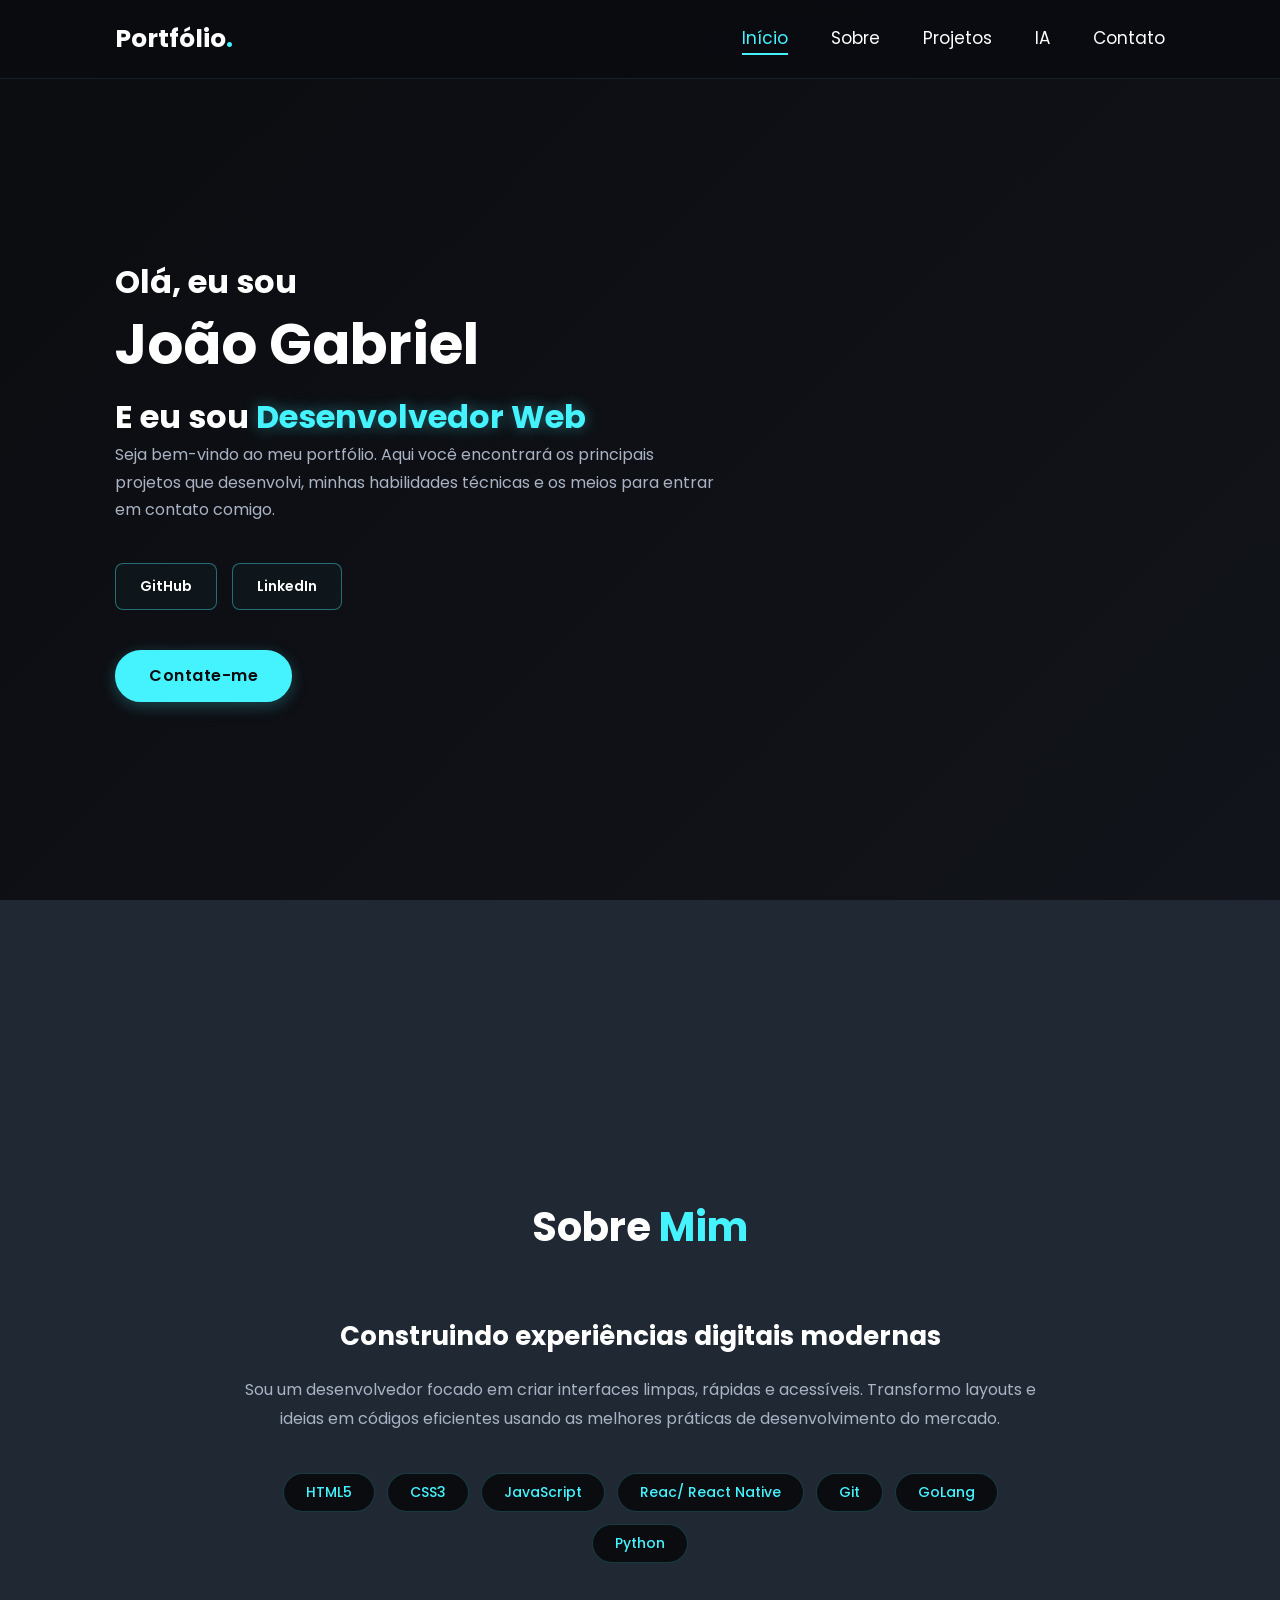
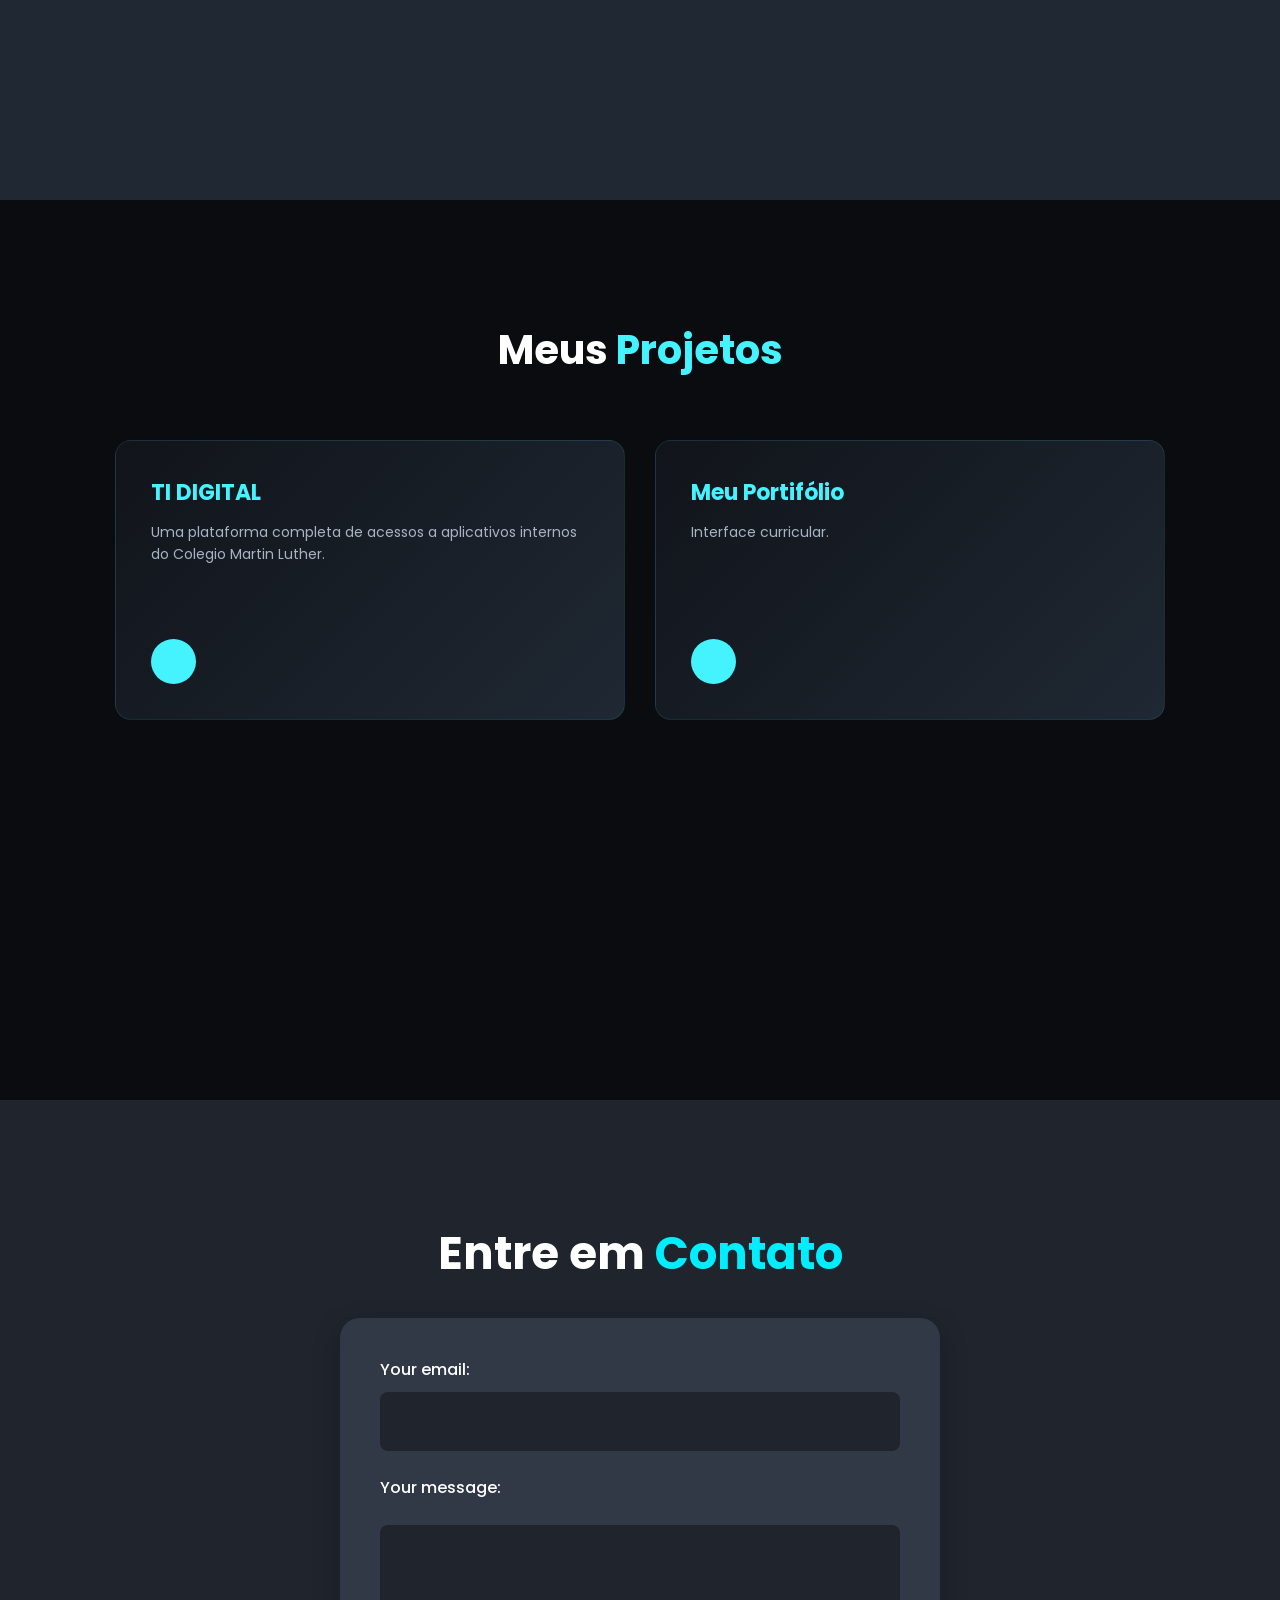
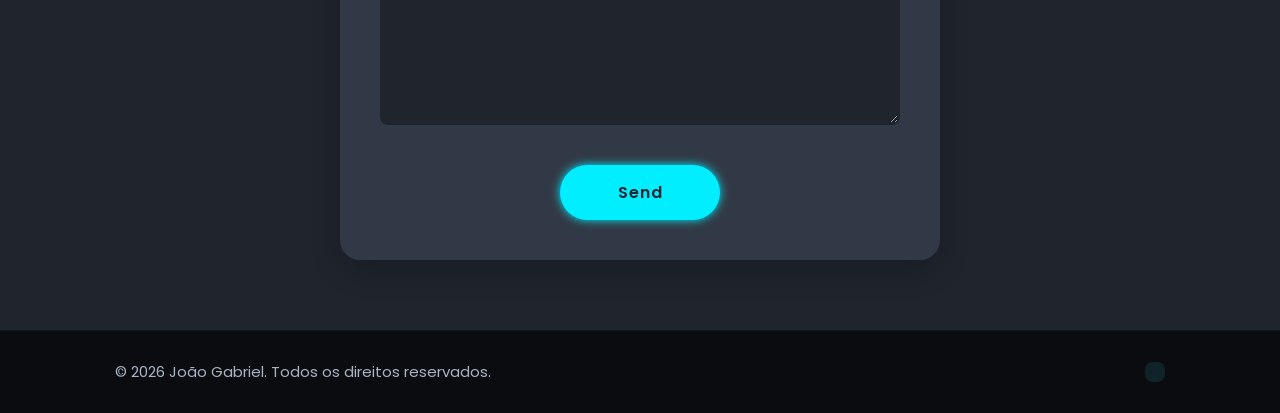
<file: index.html>
<!DOCTYPE html>
<html lang="pt-BR">

<head>
    <meta charset="UTF-8">
    <meta name="viewport" content="width=device-width, initial-scale=1.0">
    <title>João Gabriel | Portifólio</title>
    <!-- Google Fonts (Corrigido para carregar a fonte Poppins) -->
    <link rel="preconnect" href="https://fonts.googleapis.com">
    <link rel="preconnect" href="https://fonts.gstatic.com" crossorigin>
    <link href="https://fonts.googleapis.com/css2?family=Poppins:wght@400;500;600;700&display=swap" rel="stylesheet">

    <!-- Ícones (CDN oficial do Font Awesome para ativar os ícones das redes e botões) -->
    <!-- <link rel="stylesheet" href="https://cloudflare.com"> -->
    <link rel="stylesheet" href="style.css">
</head>

<body>

    <!-- CABEÇALHO -->
    <header class="header">
        <a href="#" class="logo">Portfólio<span>.</span></a>
        <nav class="navbar">
            <a href="index.html" class="active">Início</a>
            <a href="#sobre">Sobre</a>
            <a href="#projetos">Projetos</a>
            <a href="ia.html">IA</a>
            <a href="#contato">Contato</a>
        </nav>
    </header>

    <!-- SEÇÃO HOME -->
    <section class="home" id="home">
        <div class="home-content">
            <h3>Olá, eu sou</h3>
            <h1>João Gabriel</h1>
            <h3>E eu sou <span class="text-blue">Desenvolvedor Web</span></h3>
            <p>Seja bem-vindo ao meu portfólio. Aqui você encontrará os principais projetos que desenvolvi, minhas
                habilidades técnicas e os meios para entrar em contato comigo.</p>

            <!-- Links Rápidos / Redes Sociais -->
            <div class="social-media">
                <a href="https://github.com" target="_blank" rel="noopener"><i class="fab fa-github"></i> GitHub</a>
                <a href="https://linkedin.com" target="_blank" rel="noopener"><i class="fab fa-linkedin"></i>
                    LinkedIn</a>
            </div>

            <a href="#contato" class="btn">Contate-me</a>
        </div>
    </section>

    <!-- SEÇÃO SOBRE -->
    <section class="sobre" id="sobre">
        <div class="sobre-content">
            <h2 class="heading">Sobre <span>Mim</span></h2>
            <h3>Construindo experiências digitais modernas</h3>
            <p>Sou um desenvolvedor focado em criar interfaces limpas, rápidas e acessíveis. Transformo layouts e ideias
                em códigos eficientes usando as melhores práticas de desenvolvimento do mercado.</p>

            <div class="skills">
                <span class="skill-badge">HTML5</span>
                <span class="skill-badge">CSS3</span>
                <span class="skill-badge">JavaScript</span>
                <span class="skill-badge">Reac/ React Native</span>
                <span class="skill-badge">Git</span>
                <span class="skill-badge">GoLang</span>
                <span class="skill-badge">Python</span>
            </div>
        </div>
    </section>

    <!-- SEÇÃO PROJETOS -->
    <section class="projetos" id="projetos">
        <h2 class="heading">Meus <span>Projetos</span></h2>

        <div class="projetos-container">
            <!-- Projeto 1 -->
            <div class="projeto-box">
                <div class="projeto-layer">
                    <div class="info-top">
                        <h4>TI DIGITAL</h4>
                        <p>Uma plataforma completa de acessos a aplicativos internos do Colegio Martin Luther.</p>
                    </div>
                    <!-- Alterado: Substituída a bola pelo botão "Veja o projeto" -->
                    <a href="https://github.com/jotagerochaa/TI-DIGITAL" class="btn-projeto" target="_blank"
                        rel="noopener" aria-label="Ver projeto TI DIGITAL"> <i class="fas fa-external-link-alt"></i></a>
                </div>
            </div>

            <!-- Projeto 2 -->
            <div class="projeto-box">
                <div class="projeto-layer">
                    <div class="info-top">
                        <h4>Meu Portifólio</h4>
                        <p>Interface curricular.</p>
                    </div>
                    <!-- Alterado: Substituída a bola pelo botão "Veja o projeto" -->
                    <a href="https://github.com/jotagerochaa/meublog" class="btn-projeto" target="_blank" rel="noopener"
                        aria-label="Ver projeto Meu Portifólio"> <i class="fas fa-external-link-alt"></i></a>
                </div>
            </div>
        </div>
    </section>

    <!-- SEÇÃO CONTATO -->
    <section class="contato" id="contato">
        <h2 class="heading">Entre em <span>Contato</span></h2>
        <form
  action="https://formspree.io/f/mrendqbw"
  method="POST"
>
  <label>
    Your email:
    <input type="email" name="email">
  </label>
  <label>
    Your message:
    <textarea name="message"></textarea>
  </label>
  <!-- your other form fields go here -->
  <button type="submit">Send</button>
</form>
    </section>

    <!-- RODAPÉ -->
    <footer class="footer">
        <div class="footer-text">
            <p>&copy; 2026 João Gabriel. Todos os direitos reservados.</p>
        </div>
        <div class="footer-iconTop">
            <a href="#home" aria-label="Voltar ao topo"><i class="fas fa-arrow-up"></i></a>
        </div>
    </footer>
  
</body>

</html>
</file>
<file: style.css>
/* CONFIGURAÇÕES GERAIS E RESETS MODERNOS */
* {
    margin: 0;
    padding: 0;
    box-sizing: border-box;
    text-decoration: none;
    border: none;
    outline: none;
    scroll-behavior: smooth;
    font-family: 'Poppins', sans-serif;
}

:root {
    --bg-color: #0b0c10;
    --second-bg-color: #1f2833;
    --text-color: #ffffff;
    --text-muted: #a9b3c4;
    --main-color: #45f3ff;
    --main-color-rgb: 69, 243, 255;
    --dark-blue: #1f4068;
    --card-gradient: linear-gradient(135deg, #11141a 0%, #1f2833 100%);
}

html {
    font-size: 62.5%;
    overflow-x: hidden;
}

body {
    background: var(--bg-color);
    color: var(--text-color);
    line-height: 1.5;
}

/* ACESSIBILIDADE: Indicador de foco intuitivo para usuários de teclado */
input:focus-visible,
textarea:focus-visible,
a:focus-visible,
button:focus-visible {
    outline: 2px solid var(--main-color);
    outline-offset: 3px;
}

section {
    min-height: 100vh;
    padding: 12rem 9% 6rem; /* Mais espaçamento para respirar */
}

/* CABEÇALHO (NAVBAR) */
.header {
    position: fixed;
    top: 0;
    left: 0;
    width: 100%;
    padding: 2rem 9%;
    background: rgba(11, 12, 16, 0.9); /* Maior opacidade melhora contraste sobre textos */
    backdrop-filter: blur(12px);
    display: flex;
    justify-content: space-between;
    align-items: center;
    z-index: 100;
    border-bottom: 0.1rem solid rgba(69, 243, 255, 0.1);
}

.logo {
    font-size: 2.5rem;
    color: var(--text-color);
    font-weight: 700;
}

.logo span {
    color: var(--main-color);
}

.navbar a {
    font-size: 1.7rem;
    color: var(--text-color);
    margin-left: 4rem;
    position: relative;
    padding: 0.5rem 0;
    transition: color 0.3s ease;
}

/* Linha sutil indicadora de página ativa/hover */
.navbar a::after {
    content: '';
    position: absolute;
    bottom: 0;
    left: 0;
    width: 0;
    height: 2px;
    background-color: var(--main-color);
    transition: width 0.3s ease;
}

.navbar a:hover::after,
.navbar a.active::after {
    width: 100%;
}

.navbar a:hover,
.navbar a.active {
    color: var(--main-color);
}

/* SEÇÃO HOME */
.home {
    display: flex;
    align-items: center;
    justify-content: flex-start;
    background: linear-gradient(135deg, #0b0c10 0%, #11141a 100%);
}

.home-content h1 {
    font-size: 5.6rem;
    font-weight: 700;
    line-height: 1.2;
    margin: 0.5rem 0 1.5rem;
}

.home-content h3 {
    font-size: 3.2rem;
    font-weight: 700;
}

.text-blue {
    color: var(--main-color);
    text-shadow: 0 0 15px rgba(69, 243, 255, 0.4);
}

.home-content p {
    font-size: 1.6rem;
    margin-bottom: 4rem;
    max-width: 60ch; /* Limita largura para leitura confortável */
    color: var(--text-muted);
    line-height: 1.7;
}

/* Redes Sociais */
.social-media {
    display: flex;
    gap: 1.5rem;
    margin-bottom: 4rem;
}

.social-media a {
    display: inline-flex;
    justify-content: center;
    align-items: center;
    padding: 1.2rem 2.4rem;
    background: rgba(69, 243, 255, 0.03);
    border: .15rem solid rgba(69, 243, 255, 0.4);
    border-radius: .8rem;
    font-size: 1.4rem;
    color: var(--text-color);
    font-weight: 600;
    transition: all .3s ease;
    cursor: pointer;
}

.social-media a:hover {
    background: var(--main-color);
    color: var(--bg-color);
    border-color: var(--main-color);
    box-shadow: 0 0 2rem rgba(69, 243, 255, 0.3);
    transform: translateY(-3px); /* Feedback visual de clique */
}

/* Botão Principal */
.btn {
    display: inline-block;
    padding: 1.2rem 3.2rem;
    background: var(--main-color);
    border: .2rem solid var(--main-color);
    border-radius: 4rem;
    box-shadow: 0 4px 15px rgba(69, 243, 255, 0.25);
    font-size: 1.6rem;
    color: var(--bg-color);
    letter-spacing: .05rem;
    font-weight: 600;
    transition: all .3s ease;
    cursor: pointer;
}

.btn:hover {
    box-shadow: none;
    background: transparent;
    color: var(--main-color);
    transform: translateY(-2px);
}

/* SEÇÃO SOBRE */
.sobre {
    background: var(--second-bg-color);
    display: flex;
    justify-content: center;
    align-items: center;
}

.heading {
    font-size: 4rem;
    text-align: center;
    margin-bottom: 6rem;
    font-weight: 700;
}

.heading span {
    color: var(--main-color);
}

.sobre-content {
    text-align: center;
    max-width: 80rem;
}

.sobre-content h3 {
    font-size: 2.6rem;
    margin-bottom: 2rem;
}

.sobre-content p {
    font-size: 1.6rem;
    color: var(--text-muted);
    line-height: 1.8;
    margin-bottom: 4rem;
}

.skills {
    display: flex;
    justify-content: center;
    gap: 1.2rem;
    flex-wrap: wrap;
}

.skill-badge {
    padding: 0.8rem 2.2rem;
    background: var(--bg-color);
    border: 1px solid rgba(69, 243, 255, 0.2);
    border-radius: 5rem;
    font-size: 1.4rem;
    color: var(--main-color);
    font-weight: 500;
    transition: all 0.3s ease;
}

.skill-badge:hover {
    border-color: var(--main-color);
    background: rgba(69, 243, 255, 0.05);
}

/* SEÇÃO PROJETOS */
.projetos-container {
    display: grid;
    grid-template-columns: repeat(auto-fit, minmax(32rem, 1fr)); /* Correção: 1fr distribui caixas proporcionalmente */
    gap: 3rem;
}

.projeto-box {
    position: relative;
    min-height: 28rem;
    border-radius: 1.6rem;
    background: var(--card-gradient);
    border: 1px solid rgba(69, 243, 255, 0.1);
    overflow: hidden;
    display: flex;
    transition: all .3s cubic-bezier(0.25, 0.46, 0.45, 0.94);
}

.projeto-box:hover {
    border-color: rgba(69, 243, 255, 0.5);
    box-shadow: 0 10px 30px rgba(0, 0, 0, 0.3);
    transform: translateY(-5px);
}

.projeto-layer {
    padding: 3.5rem;
    display: flex;
    flex-direction: column;
    justify-content: space-between; /* Mantém os textos no topo e o link/botão na base */
    align-items: flex-start;
    width: 100%;
}

.projeto-layer .info-top {
    width: 100%;
}

.projeto-layer h4 {
    font-size: 2.2rem;
    color: var(--main-color);
    margin-bottom: 1.2rem;
}

.projeto-layer p {
    font-size: 1.4rem;
    color: var(--text-muted);
    line-height: 1.6;
}

.projeto-layer a {
    display: inline-flex;
    justify-content: center;
    align-items: center;
    width: 4.5rem;
    height: 4.5rem;
    background: var(--main-color);
    border-radius: 50%;
    margin-top: 2rem;
    transition: transform 0.3s ease, background-color 0.3s ease;
}

.projeto-layer a:hover {
    background: var(--text-color);
    transform: scale(1.1);
}

.projeto-layer a i {
    font-size: 1.8rem;
    color: var(--bg-color);
}

/* SEÇÃO CONTATO */
.contato {
    background: var(--second-bg-color);
}

.contato form {
    max-width: 70rem;
    margin: 0 auto;
    text-align: center;
}

.contato form .input-box {
    display: flex;
    justify-content: space-between;
    flex-wrap: wrap;
    gap: 1.5rem; /* Remove margens negativas com gap */
}

.contato form .input-box input,
.contato form textarea {
    width: 100%;
    padding: 1.6rem;
    font-size: 1.6rem;
    color: var(--text-color);
    background: var(--bg-color);
    border-radius: .8rem;
    border: 1px solid rgba(69, 243, 255, 0.1);
    transition: border-color 0.3s ease, box-shadow 0.3s ease;
}

.contato form .input-box input:focus,
.contato form textarea:focus {
    border-color: var(--main-color);
    box-shadow: 0 0 10px rgba(69, 243, 255, 0.1);
}

.contato form .input-box input {
    width: calc(50% - 0.75rem); /* Divide perfeitamente com o espaço do gap */
}

.contato form textarea {
    resize: vertical; /* Permite esticar apenas para baixo, não quebrando o layout */
    min-height: 15rem;
    margin-top: 1.5rem;
}

.contato form .btn {
    margin-top: 3rem;
}

/* RODAPÉ */
.footer {
    display: flex;
    justify-content: space-between;
    align-items: center;
    flex-wrap: wrap;
    padding: 3rem 9%;
    background: var(--bg-color);
    border-top: 0.1rem solid rgba(69, 243, 255, 0.05);
}

.footer-text p {
    font-size: 1.5rem;
    color: var(--text-muted);
}

.footer-iconTop a {
    display: inline-flex;
    justify-content: center;
    align-items: center;
    padding: 1rem;
    background: rgba(69, 243, 255, 0.1);
    border-radius: .8rem;
    transition: all .3s ease;
}

.footer-iconTop a:hover {
    background: var(--main-color);
    box-shadow: 0 0 1.5rem var(--main-color);
}

.footer-iconTop a i {
    font-size: 2rem;
    color: var(--main-color);
    transition: color 0.3s ease;
}

.footer-iconTop a:hover i {
    color: var(--bg-color);
}

/* RESPONSIVIDADE (MOBILE) */
@media (max-width: 768px) {
    html {
        font-size: 55%;
    }
    section {
        padding: 10rem 4% 4rem;
    }
    .header {
        padding: 2rem 4%;
    }
    .navbar {
        display: none; /* Ideal adicionar um menu sanduíche dinâmico aqui futuramente */
    }
    .home-content h1 {
        font-size: 4.2rem;
    }
    .home-content h3 {
        font-size: 2.6rem;
    }
    .social-media {
        flex-direction: column;
        gap: 1rem;
    }
    .social-media a {
        width: 100%;
        max-width: 100%;
        justify-content: center;
    }
    .contato form .input-box input {
        width: 100%;
    }
    .footer {
        padding: 3rem 4%;
        flex-direction: column-reverse;
        gap: 2.5rem;
        text-align: center;
    }
}
/* ==========================================================================
   SEÇÃO CONTATO 


/*  */
.contato {
    min-height: auto;
    padding-bottom: 7rem;
    background-color: #1f242d;
    display: flex;
    flex-direction: column;
    align-items: center;
    justify-content: center;
}


.contato .heading {
    margin-bottom: 3rem;
    text-align: center;
    font-size: 4.5rem;
    font-family: 'Poppins', sans-serif;
    color: #fff;
}

.contato .heading span {
    color: #00eeff; 
}


.contato form {
    max-width: 60rem;
    width: 100%;
    margin: 0 auto;
    text-align: center;
    background-color: #323946; 
    padding: 4rem;
    border-radius: 2rem;
    box-shadow: 0 1rem 3rem rgba(0, 0, 0, 0.2);
    display: flex;
    flex-direction: column;
    gap: 2.5rem; 
}


.contato form label {
    display: flex;
    flex-direction: column;
    align-items: flex-start;
    gap: 1rem;
    color: #fff;
    font-size: 1.6rem;
    font-family: 'Poppins', sans-serif;
    font-weight: 500;
    width: 100%;
}


.contato form input,
.contato form textarea {
    width: 100%;
    padding: 1.5rem;
    font-size: 1.6rem;
    color: #fff;
    background: #1f242d; /* Fundo interno contrastante */
    border: .2rem solid transparent;
    border-radius: .8rem;
    font-family: 'Poppins', sans-serif;
    transition: all .3s ease;
    box-sizing: border-box; 
}


.contato form textarea {
    height: 20rem;
    resize: vertical;
}


.contato form input:focus,
.contato form textarea:focus {
    border-color: #00eeff;
    outline: none;
    box-shadow: 0 0 1rem rgba(0, 238, 255, 0.3);
}


.contato form button[type="submit"] {
    display: inline-block;
    padding: 1.5rem 3rem;
    background: #00eeff;
    border-radius: 4rem;
    box-shadow: 0 0 1rem #00eeff;
    font-size: 1.6rem;
    color: #1f242d;
    letter-spacing: .1rem;
    font-weight: 600;
    font-family: 'Poppins', sans-serif;
    border: none;
    cursor: pointer;
    transition: all .5s ease;
    align-self: center; /* Centraliza apenas o botão no eixo horizontal */
    margin-top: 1.5rem;
    min-width: 16rem;
}


.contato form button[type="submit"]:hover {
    box-shadow: none;
    background: #fff;
    color: #1f242d;
    transform: scale(1.02);
}

.contato form button[type="submit"]:active {
    transform: scale(0.98);
}
</file>
